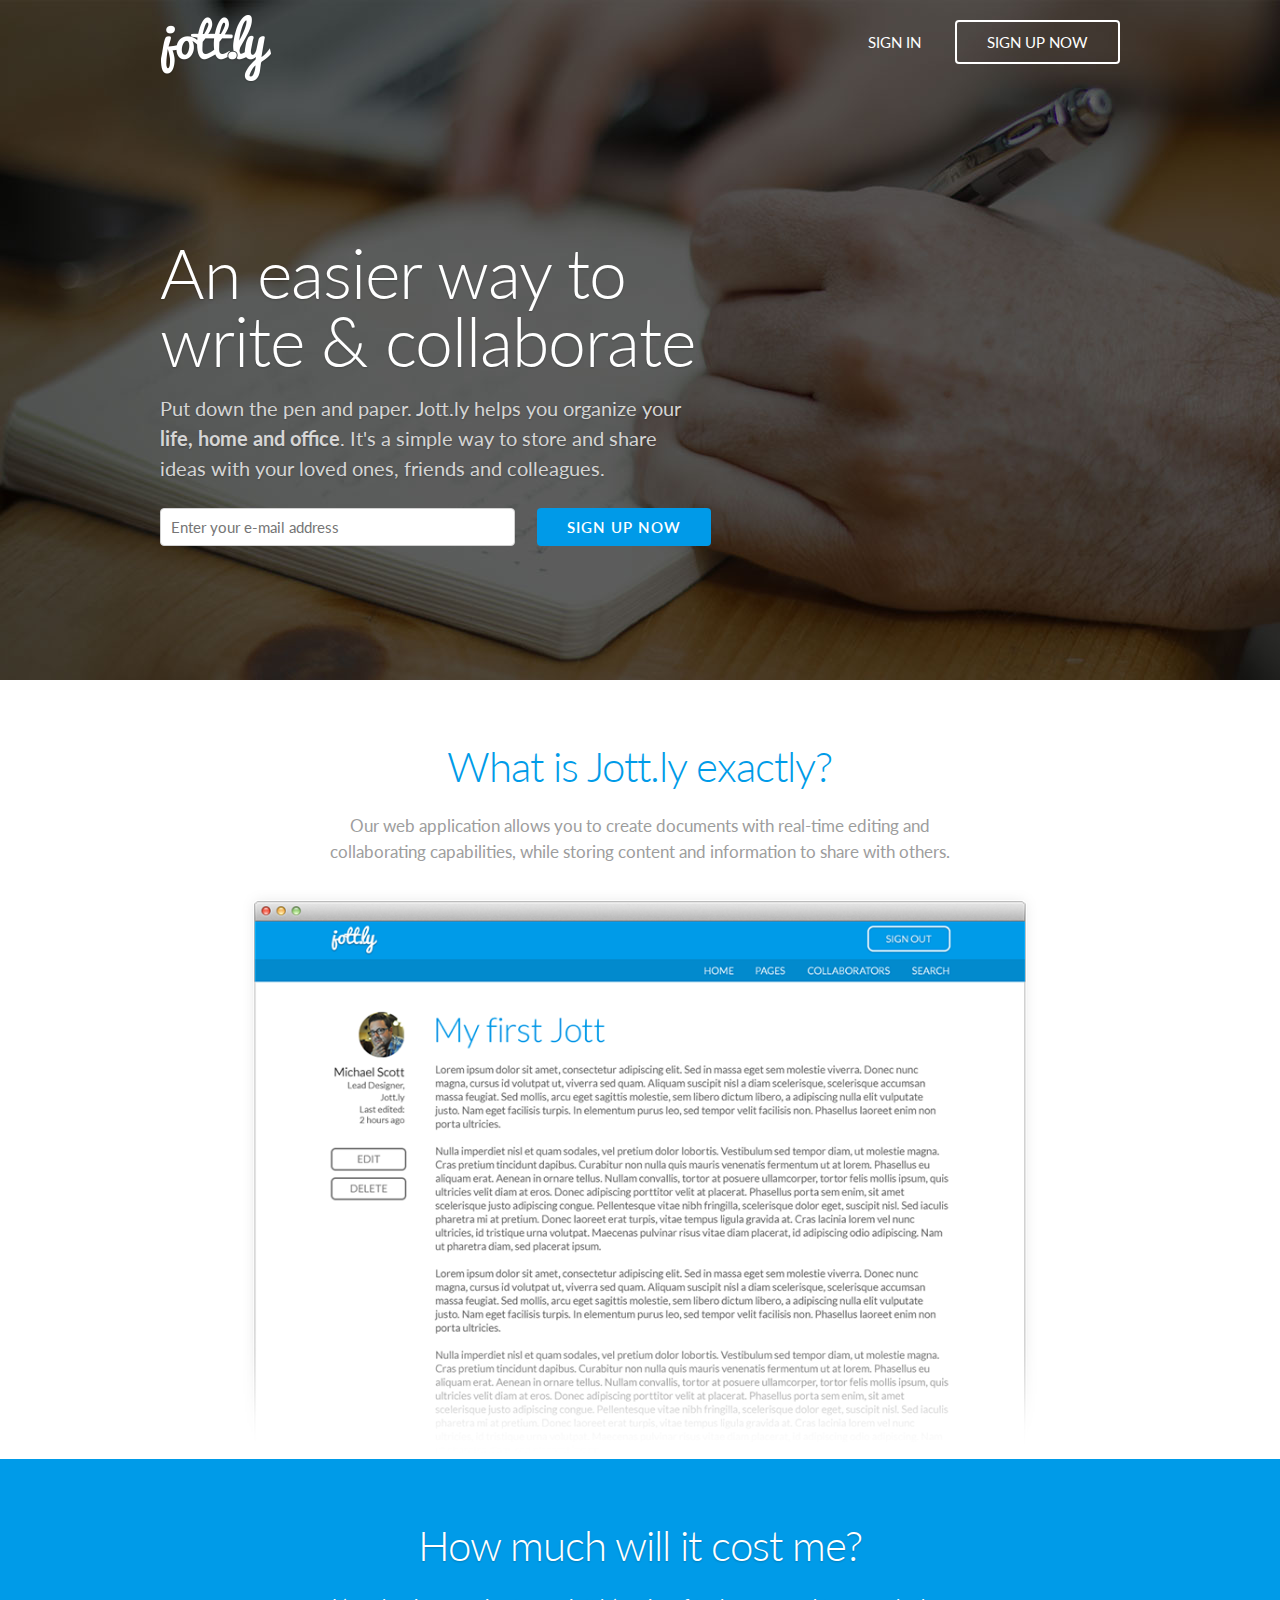
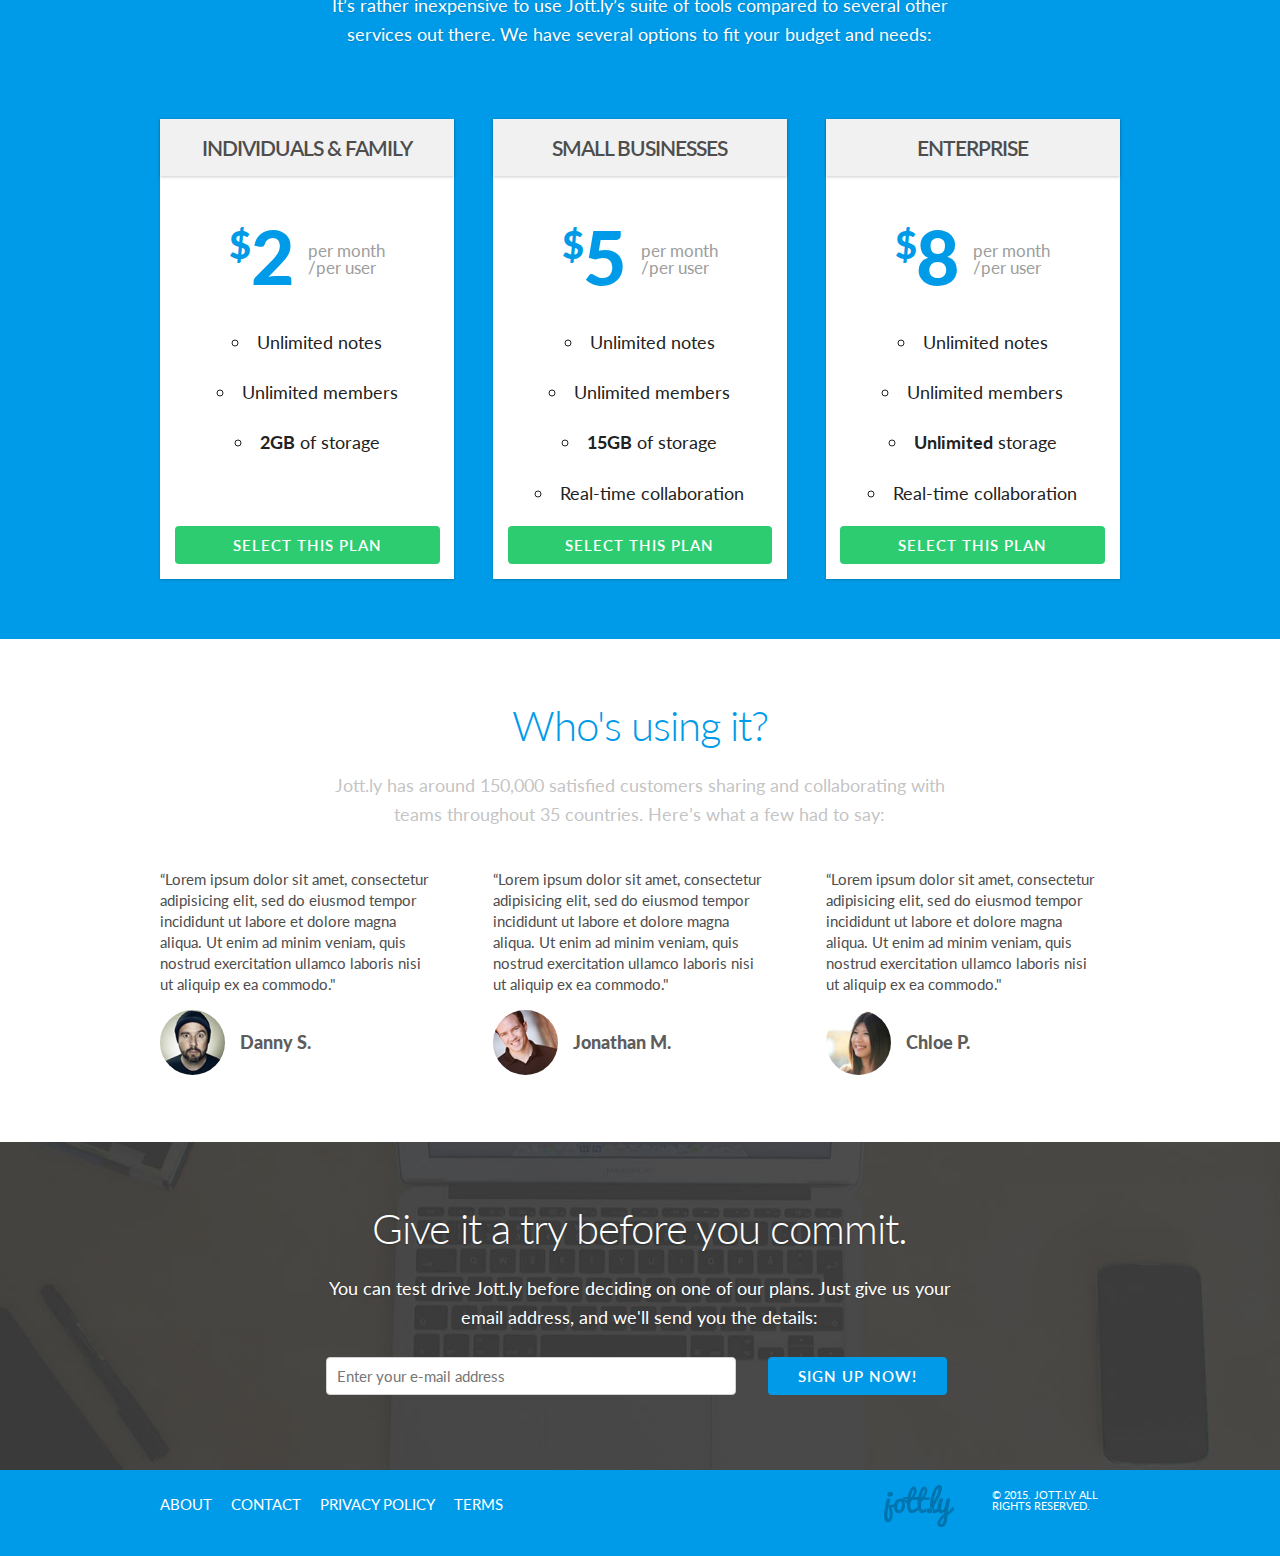
<file: WebFinalProjFall2018_JT/html/index.html>
<!DOCTYPE html>
<html>
	<head>
		<meta charset="UTF-8">
		<meta name="viewport" content="width=device-width, initial-scale=1.0">
		<meta http-equiv="X-UA-Compatible" content="ie=edge">	
		<title>Jott.ly</title>
		<!-- FONT
	    –––––––––––––––––––––––––––––––––––––––––––––––––– -->
		<link href="http://fonts.googleapis.com/css?family=Lato:300,400,700,900,100italic,300italic,400italic,700italic,900italic" rel="stylesheet" type="text/css">

		<!-- CSS
		–––––––––––––––––––––––––––––––––––––––––––––––––– -->
	    <link rel="stylesheet" href="../css/normalize.css">
		<link rel="stylesheet" href="../css/skeleton.css">
		<link rel="stylesheet" href="../css/animate.css">

		<!-- Favicon
		–––––––––––––––––––––––––––––––––––––––––––––––––– -->
		<link rel="icon" type="image/png" href="../images/favicon.png"/>
		
	</head>
	<body>
		<!--Header
		–––––––––––––––––––––––––––––––––––––––––––––––––– -->
		<header class="animated fadeInDown">
			<div class="container">
    			<div class="three columns">
      				<div class="logo">
        				<a href="#"><img src="../images/logo.png" alt="Jottly"/></a>
      				</div>
    			</div>
				<div class="nine columns">
					<nav>
						<ul>
							<li><a href="#">Sign In</a></li>
							<li><a class="btn" href="#">Sign Up Now</a></li>
						</ul>
					</nav>
				</div>
			</div>
			<div class="container">
				<div class="seven columns headertext animated fadeInDown">
					<h1>An easier way to write &amp; collaborate</h1>
					<p>Put down the pen and paper. Jott.ly helps you organize your <strong>life, home and office</strong>. It's a simple way to store and share ideas with your loved ones, friends and colleagues.</p>
					<div class="row">
						<div class="eight columns alpha">
							<input type="email" placeholder="Enter your e-mail address"/>
						</div>
						<div class="four columns omega">
							<button type="submit">Sign Up Now</button>
						</div>
					</div>
				</div>	
			</div>
		</header>
		
		<!-- Primary Page Layout
		–––––––––––––––––––––––––––––––––––––––––––––––––– -->
		<main role="main">
			
		<!--Benefits
		–––––––––––––––––––––––––––––––––––––––––––––––––– -->
			<section class="benefits">
				<div class="container">
					<div class="eight columns offset-by-two">
						<h2>What is Jott.ly exactly?</h2>
						
						<p>Our web application allows you to create documents with real-time editing and collaborating capabilities, while storing content and information to share with others.</p>
					</div>
					<div class="ten columns offset-by-one">
        				<img class="scale-with-grid" src="../images/app.png" alt="Jottly's Web Application" />
					</div>
				</div>
			</section>
			
		<!--Pricing
		–––––––––––––––––––––––––––––––––––––––––––––––––– -->
			<section class="pricing">
				<div class="container">
					<div class="eight columns offset-by-two">
						<h2>How much will it cost me?</h2>
						<p>It’s rather inexpensive to use Jott.ly’s suite of tools compared to several other services out there. We have several options to fit your budget and needs:</p>
					</div>
					<div class="row">
						<div class="one-third column">
<!--							<div class="pricebox_deal">-->
							<div class="pricebox">
								<header>
									<h3>Individuals &amp; Family</h3>
								</header>
								<section>
									<h4><span>$</span>2</h4>
        							<p>per month<br/>/per user</p>
									<ul>
										<li>Unlimited notes</li>
										<li>Unlimited members</li>
										<li><strong>2GB</strong> of storage</li>
									</ul>
									<button>Select this plan</button>
								</section>	
							</div>
						</div>
						<div class="one-third column">
							<div class="pricebox">
								<header>
									<h3>Small Businesses</h3>
								</header>
								<section>
									<h4><span>$</span>5</h4>
        							<p>per month<br/>/per user</p>
									<ul>
									  <li>Unlimited notes</li>
									  <li>Unlimited members</li>
									  <li><strong>15GB</strong> of storage</li>
									  <li>Real-time collaboration</li>
									</ul>
									<button>Select this plan</button>
								</section>
							</div>
						</div>
						<div class="one-third column">
							<div class="pricebox">
								<header>
									<h3>Enterprise</h3>
								</header>
								<section>
									<h4><span>$</span>8</h4>
     							    <p>per month<br/>/per user</p>
									<ul>
									  <li>Unlimited notes</li>
									  <li>Unlimited members</li>
									  <li><strong>Unlimited</strong> storage</li>
									  <li>Real-time collaboration</li>
									</ul>
								   <button>Select this plan</button>
								</section>
							</div>
						</div>
					</div>		
				</div>	
				
			</section>
		<!-- Testimonials
 		–––––––––––––––––––––––––––––––––––––––––––––––––– -->
			<section class="testimonials">
				<div class="container">
					<div class="eight columns offset-by-two">
						<h2>Who's using it?</h2>
						<p>Jott.ly has around 150,000 satisfied customers sharing and collaborating with teams throughout 35 countries. Here’s what a few had to say:</p>
					</div>
					<div class="row">
						<div class="one-third column">
							<blockquote>
								“Lorem ipsum dolor sit amet, consectetur adipisicing elit, sed do eiusmod tempor incididunt ut labore et dolore magna aliqua. Ut enim ad minim veniam, quis nostrud exercitation ullamco laboris nisi ut aliquip ex ea commodo."
							</blockquote>
							<div class="avatar">
								<img src="../images/avatar1.jpg" alt="avatar"/>
								<p>Danny S.</p>
							</div>
						</div>
						<div class="one-third column">
							<blockquote>
								“Lorem ipsum dolor sit amet, consectetur adipisicing elit, sed do eiusmod tempor incididunt ut labore et dolore magna aliqua. Ut enim ad minim veniam, quis nostrud exercitation ullamco laboris nisi ut aliquip ex ea commodo."
							</blockquote>
							<div class="avatar">
								<img src="../images/avatar2.jpg" alt="avatar"/>
								<p>Jonathan M.</p>
							</div>
						</div>
						<div class="one-third column">
							<blockquote>
								“Lorem ipsum dolor sit amet, consectetur adipisicing elit, sed do eiusmod tempor incididunt ut labore et dolore magna aliqua. Ut enim ad minim veniam, quis nostrud exercitation ullamco laboris nisi ut aliquip ex ea commodo."
							</blockquote>
							<div class="avatar">
								<img src="../images/avatar3.jpg" alt="avatar"/>
								<p>Chloe P.</p>
							</div>
						</div>
					</div>
				</div>
			</section>
		<!-- Call to Action
 		–––––––––––––––––––––––––––––––––––––––––––––––––– -->
			<section class="action">
				<div class="container">
					<div class="eight columns offset-by-two">
						<h2>Give it a try before you commit.</h2>
						<p>You can test drive Jott.ly before deciding on one of our plans. Just give us your email address, and we'll send you the details:</p>
						<div class="row">
							<div class="eight columns alpha">
								<input type="email" placeholder="Enter your e-mail address"/>
							</div>
							<div class="four columns omega">
								<button type="submit">Sign Up Now!</button>
							</div>
						</div>	
					</div>
				</div>
			</section>
			
		</main>
		
		<!-- Footer
 		–––––––––––––––––––––––––––––––––––––––––––––––––– -->
		<footer>
			<div class="container">
				<div class="eight columns">
					<nav>
						<ul>
							<li><a href="#">About</a></li>
							<li><a href="#">Contact</a></li>
							<li><a href="#">Privacy Policy</a></li>
							<li><a href="#">Terms</a></li>
						</ul>
					</nav>
				</div>
				<div class="two columns">
					<img src="../images/small_logo.png" alt="Jottly"/>
				</div>
				<div class="two columns">
					<p>&copy; 2015. Jott.ly All Rights Reserved.</p>
				</div>
			</div>
		</footer>
		
		<!-- End Document
		–––––––––––––––––––––––––––––––––––––––––––––––––– -->
	</body>
</html>
</file>
<file: WebFinalProjFall2018_JT/css/skeleton.css>
/*
* Skeleton V2.0.4
* Copyright 2014, Dave Gamache
* www.getskeleton.com
* Free to use under the MIT license.
* http://www.opensource.org/licenses/mit-license.php
* 12/29/2014
*/


/* Table of contents
––––––––––––––––––––––––––––––––––––––––––––––––––
- Grid
- Base Styles
- Typography
- Links
- Buttons
- Forms
- Lists
- Code
- Tables
- Spacing
- Utilities
- Clearing
- Media Queries
*/


/* Grid
–––––––––––––––––––––––––––––––––––––––––––––––––– */
.container {
  position: relative;
  width: 100%;
  max-width: 960px;
  margin: 0 auto;
  padding: 0 20px;
  box-sizing: border-box; }
.column,
.columns {
  width: 100%;
  float: left;
  box-sizing: border-box; }

/* For devices larger than 400px */
@media (min-width: 400px) {
  .container {
    width: 85%;
    padding: 0; }
}

/* For devices larger than 550px */
@media (min-width: 550px) {
  .container {
    width: 80%; }
  .column,
  .columns {
    margin-left: 4%; }
  .column:first-child,
  .columns:first-child {
    margin-left: 0; }

  .one.column,
  .one.columns                    { width: 4.66666666667%; }
  .two.columns                    { width: 13.3333333333%; }
  .three.columns                  { width: 22%;            }
  .four.columns                   { width: 30.6666666667%; }
  .five.columns                   { width: 39.3333333333%; }
  .six.columns                    { width: 48%;            }
  .seven.columns                  { width: 56.6666666667%; }
  .eight.columns                  { width: 65.3333333333%; }
  .nine.columns                   { width: 74.0%;          }
  .ten.columns                    { width: 82.6666666667%; }
  .eleven.columns                 { width: 91.3333333333%; }
  .twelve.columns                 { width: 100%; margin-left: 0; }

  .one-third.column               { width: 30.6666666667%; }
  .two-thirds.column              { width: 65.3333333333%; }

  .one-half.column                { width: 48%; }

  /* Offsets */
  .offset-by-one.column,
  .offset-by-one.columns          { margin-left: 8.66666666667%; }
  .offset-by-two.column,
  .offset-by-two.columns          { margin-left: 17.3333333333%; }
  .offset-by-three.column,
  .offset-by-three.columns        { margin-left: 26%;            }
  .offset-by-four.column,
  .offset-by-four.columns         { margin-left: 34.6666666667%; }
  .offset-by-five.column,
  .offset-by-five.columns         { margin-left: 43.3333333333%; }
  .offset-by-six.column,
  .offset-by-six.columns          { margin-left: 52%;            }
  .offset-by-seven.column,
  .offset-by-seven.columns        { margin-left: 60.6666666667%; }
  .offset-by-eight.column,
  .offset-by-eight.columns        { margin-left: 69.3333333333%; }
  .offset-by-nine.column,
  .offset-by-nine.columns         { margin-left: 78.0%;          }
  .offset-by-ten.column,
  .offset-by-ten.columns          { margin-left: 86.6666666667%; }
  .offset-by-eleven.column,
  .offset-by-eleven.columns       { margin-left: 95.3333333333%; }

  .offset-by-one-third.column,
  .offset-by-one-third.columns    { margin-left: 34.6666666667%; }
  .offset-by-two-thirds.column,
  .offset-by-two-thirds.columns   { margin-left: 69.3333333333%; }

  .offset-by-one-half.column,
  .offset-by-one-half.columns     { margin-left: 52%; }

}


/* Base Styles
–––––––––––––––––––––––––––––––––––––––––––––––––– */
/* NOTE
html is set to 62.5% so that all the REM measurements throughout Skeleton
are based on 10px sizing. So basically 1.5rem = 15px :) */
html {
  font-size: 62.5%; }
body {
  font-size: 1.5em; /* currently ems cause chrome bug misinterpreting rems on body element */
  line-height: 1.6;
  font-weight: 400;
  font-family: "Lato", "HelveticaNeue", "Helvetica Neue", Helvetica, Arial, sans-serif;
  color: #222; }


/* Typography
–––––––––––––––––––––––––––––––––––––––––––––––––– */
h1, h2, h3, h4, h5, h6 {
  margin-top: 0;
  margin-bottom: 2rem;
  font-weight: 300; }
h1 { font-size: 4.0rem; line-height: 1.2;  letter-spacing: -.1rem;}
h2 { font-size: 3.6rem; line-height: 1.25; letter-spacing: -.1rem; }
h3 { font-size: 3.0rem; line-height: 1.3;  letter-spacing: -.1rem; }
h4 { font-size: 2.4rem; line-height: 1.35; letter-spacing: -.08rem; }
h5 { font-size: 1.8rem; line-height: 1.5;  letter-spacing: -.05rem; }
h6 { font-size: 1.5rem; line-height: 1.6;  letter-spacing: 0; }

/* Larger than phablet */
@media (min-width: 550px) {
  h1 { font-size: 5.0rem; }
  h2 { font-size: 4.2rem; }
  h3 { font-size: 3.6rem; }
  h4 { font-size: 3.0rem; }
  h5 { font-size: 2.4rem; }
  h6 { font-size: 1.5rem; }
}

p {
  margin-top: 0; }


/* Links
–––––––––––––––––––––––––––––––––––––––––––––––––– */
a {
  color: #1EAEDB; }
a:hover {
  color: #0FA0CE; }


/* Buttons
–––––––––––––––––––––––––––––––––––––––––––––––––– */
.button,
button,
input[type="submit"],
input[type="reset"],
input[type="button"] {
  display: inline-block;
  height: 38px;
  padding: 0 30px;
  color: #fff;
  background-color: #009AE8;
  text-align: center;
  font-size: 1em;
  font-weight: 600;
  line-height: 38px;
  letter-spacing: .1rem;
  text-transform: uppercase;
  text-decoration: none;
  white-space: nowrap;
  border-radius: 4px;
  border: none;
  cursor: pointer;
  box-sizing: border-box;
  -moz-background-clip: padding;
  -webkit-background-clip: padding-box;
  background-clip: padding-box /*prevents bg color from leaking outside the border*/}
.button:hover,
button:hover,
input[type="submit"]:hover,
input[type="reset"]:hover,
input[type="button"]:hover,
.button:focus,
button:focus,
input[type="submit"]:focus,
input[type="reset"]:focus,
input[type="button"]:focus {
  color: #fff;
  border-color: transparent;
  background-color: #0483c3;	
  outline: 0; }
.button.button-primary,
button.button-primary,
input[type="submit"].button-primary,
input[type="reset"].button-primary,
input[type="button"].button-primary {
  color: #FFF;
  background-color: #33C3F0;
  border-color: #33C3F0; }
.button.button-primary:hover,
button.button-primary:hover,
input[type="submit"].button-primary:hover,
input[type="reset"].button-primary:hover,
input[type="button"].button-primary:hover,
.button.button-primary:focus,
button.button-primary:focus,
input[type="submit"].button-primary:focus,
input[type="reset"].button-primary:focus,
input[type="button"].button-primary:focus {
  color: #FFF;
  background-color: #1EAEDB;
  border-color: #1EAEDB; }


/* Forms
–––––––––––––––––––––––––––––––––––––––––––––––––– */
input[type="email"],
input[type="number"],
input[type="search"],
input[type="text"],
input[type="tel"],
input[type="url"],
input[type="password"],
textarea,
select {
  height: 38px;
  padding: 6px 10px; /* The 6px vertically centers text on FF, ignored by Webkit */
  background-color: #fff;
  border: 1px solid #D1D1D1;
  border-radius: 4px;
  box-shadow: none;
  box-sizing: border-box; 
  width: 100%;}
/* Removes awkward default styles on some inputs for iOS */
input[type="email"],
input[type="number"],
input[type="search"],
input[type="text"],
input[type="tel"],
input[type="url"],
input[type="password"],
textarea {
  -webkit-appearance: none;
     -moz-appearance: none;
          appearance: none; }
textarea {
  min-height: 65px;
  padding-top: 6px;
  padding-bottom: 6px; }
input[type="email"]:focus,
input[type="number"]:focus,
input[type="search"]:focus,
input[type="text"]:focus,
input[type="tel"]:focus,
input[type="url"]:focus,
input[type="password"]:focus,
textarea:focus,
select:focus {
  border: 1px solid #33C3F0;
  outline: 0; }
label,
legend {
  display: block;
  margin-bottom: .5rem;
  font-weight: 600; }
fieldset {
  padding: 0;
  border-width: 0; }
input[type="checkbox"],
input[type="radio"] {
  display: inline; }
label > .label-body {
  display: inline-block;
  margin-left: .5rem;
  font-weight: normal; }


/* Lists
–––––––––––––––––––––––––––––––––––––––––––––––––– */
ul {
  list-style: circle inside; }
ol {
  list-style: decimal inside; }
ol, ul {
  padding-left: 0;
  margin-top: 0; }
ul ul,
ul ol,
ol ol,
ol ul {
  margin: 1.5rem 0 1.5rem 3rem;
  font-size: 90%; }
li {
  margin-bottom: 1rem; }


/* Code
–––––––––––––––––––––––––––––––––––––––––––––––––– */
code {
  padding: .2rem .5rem;
  margin: 0 .2rem;
  font-size: 90%;
  white-space: nowrap;
  background: #F1F1F1;
  border: 1px solid #E1E1E1;
  border-radius: 4px; }
pre > code {
  display: block;
  padding: 1rem 1.5rem;
  white-space: pre; }


/* Tables
–––––––––––––––––––––––––––––––––––––––––––––––––– */
th,
td {
  padding: 12px 15px;
  text-align: left;
  border-bottom: 1px solid #E1E1E1; }
th:first-child,
td:first-child {
  padding-left: 0; }
th:last-child,
td:last-child {
  padding-right: 0; }


/* Spacing
–––––––––––––––––––––––––––––––––––––––––––––––––– */
button,
.button {
  margin-bottom: 1rem; }
input,
textarea,
select,
fieldset {
  margin-bottom: 1.5rem; }
pre,
blockquote,
dl,
figure,
table,
p,
ul,
ol,
form {
  margin-bottom: 2.5rem; }


/* Utilities
–––––––––––––––––––––––––––––––––––––––––––––––––– */
.u-full-width {
  width: 100%;
  box-sizing: border-box; }
.u-max-full-width {
  max-width: 100%;
  box-sizing: border-box; }
.u-pull-right {
  float: right; }
.u-pull-left {
  float: left; }


/* Misc
–––––––––––––––––––––––––––––––––––––––––––––––––– */
hr {
  margin-top: 3rem;
  margin-bottom: 3.5rem;
  border-width: 0;
  border-top: 1px solid #E1E1E1; }


/* Clearing
–––––––––––––––––––––––––––––––––––––––––––––––––– */

/* Self Clearing Goodness */
.container:after,
.row:after,
.u-cf {
  content: "";
  display: table;
  clear: both; }


/* Media Queries
–––––––––––––––––––––––––––––––––––––––––––––––––– */
/*
Note: The best way to structure the use of media queries is to create the queries
near the relevant code. For example, if you wanted to change the styles for buttons
on small devices, paste the mobile query code up in the buttons section and style it
there.
*/


/* Larger than mobile */
@media (min-width: 400px) {}

/* Larger than phablet (also point when grid becomes active) */
@media (min-width: 550px) {}

/* Larger than tablet */
@media (min-width: 750px) {}

/* Larger than desktop */
@media (min-width: 1000px) {}

/* Larger than Desktop HD */
@media (min-width: 1200px) {}

/*Custom Styles
---------------------------------------------------*/

/*Header*/
body > header {
	background: url("../images/header.jpg") top center no-repeat;
	backround-size: cover;
	min-height: 680px;
	width: 100%;
}
.logo {
	margin-top: 1em;
}

header nav {
	text-align: right;
	margin-top: 2em;
}
header nav ul li {
	display: inline-block;
}
header nav ul li a {
	color: #fff;
	text-transform: uppercase;
	text-decoration: none;
	padding: 0.75em 2em;
}
header nav ul li a.btn {
	-moz-border-radius: 4px;
	-webkit-border-radius: 4px;
	border-radius: 4px;
	border: 2px solid #fff;
}
header nav ul li a.btn:hover {
	background: #fff;
	color: #009be8;
}
header .headertext {
	margin-top: 10em;
	animation-delay: 0.7s;
	-webkit-animation-delay: 0.7s;/*Safari and Chrome*/
}
header h1 {
	color: #fff;
	font-weight: 300;
	font-size: 4.5em;
	line-height: 1;
	text-shadow: 0 1px 2px rgba(0,0,0,.2);
	margin-bottom: 0.3em;
}
header p {
	color:#d5d5d5;
	font-size: 1.33em;
	line-height: 1.5;
	text-shadow: 0 1px 2px rgba(0,0,0,.2);
	margin-bottom: 1.2em;
}

/*Benefits*/
.benefits {
	padding: 4em 0 0;
	text-align: center;
}
.benefits h2 {
	color: #009be8;
	font-weight: 300;
}
.benefits p {
	color: #9d9d9d;
	font-size: 1.1em;
}
img {
	max-width: 100%;
	height: auto;
}
/*Pricing*/
.pricing {
	background: #009be8;
	padding: 4em 0;
	text-align: center;
}
.pricing h2 {
	color: #fff;
	font-weight: 300;
	text-shadow: 0 1px 2px rgba(0,0,0,.2);
}
.pricing p {
	color: #fff;
	text-shadow: 0 1px 2px rgba(0,0,0,.2);
	font-size: 1.2em;
}
.pricebox {
	background-color: #fff;
	-moz-box-shadow: 0 1px 3px rgba(0,0,0,.2);
	-webkit-box-shadow: 0 1px 3px rgba(0,0,0,.2);
	box-shadow: 0 1px 3px rgba(0,0,0,.2);
	margin-top: 3em;
	height: 460px;
	position: relative;
}
.pricebox_deal {
	margin-top: 2em;
	height: 500px;
}
.pricebox header {
	background-color: #f1f1f1;
	-moz-box-shadow: 0 1px 3px rgba(0,0,0,.2);
	-webkit-box-shadow: 0 1px 3px rgba(0,0,0,.2);
	box-shadow: 0 1px 3px rgba(0,0,0,.2);
	padding: 1em;
	margin-bottom: 2em;
}
.pricebox header h3 {
	color: #4d4d4d;
	font-size: 1.4em;
	text-transform: uppercase;
	margin: 0;
	font-weight: 600;
}
.pricebox section button {
	background: #2ecc71;
	position: absolute;
	bottom: 1em;
	width: 90%;
	left: 0;
	right: 0;
	margin: 0 auto;
	text-align: center;
}
.pricebox section button:hover {
	background: #1fae5c;
}
.pricebox section h4 {
	display: inline-block;
	color: #009be8;
	font-size: 5em;
	font-weight: 900;
	vertical-align: top;
	margin-right: 10px;
}
.pricebox section h4 span {
	font-size: 0.5em;
	line-height: 1;
	vertical-align: top;
	position: relative;
	top: 20px;
}
.pricing .pricebox section p {
	display: inline-block;
	color: #9d9d9d;
	text-shadow: none;
	line-height: 1;
	position: relative;
	top: 2.25em;
	font-size: 1.1em;
	text-align: left;
}
.pricebox section ul li {
	font-size: 1.2em;
	margin-bottom: 1.2em;
}
/*Testimonials*/
.testimonials {
	padding: 4em 0;
	text-align: center;
}
.testimonials h2 {
	color: #009be8;
	font-weight: 300;
}
.testimonials p {
	color: #9d9d9d9d;
	font-size: 1.2em;
}
.testimonials blockquote {
	border: none;
	text-align: left;
	padding: 0 1.5em 0 0;
	font-size: 1em;
	color: #4d4d4d;
	line-height: 1.4;
	margin: 1em 0;
}
.testimonials .avatar img {
	border-radius: 50%;
	float: left;
	display: inline;
	margin-right: 1em;
	width: 65px;
	height: 65px;
}
.testimonials .avatar p {
	text-align: left;
	padding-top: 1em;
	color: #5d5d5d;
	font-weight: 900;
}
/*Action*/
.action {
	background: url("../images/action.jpg") top center no-repeat;
	background-size: cover;
	min-height: 180px;
	width: 100%;
	padding: 4em 0;
	text-align: center;
}
.action h2 {
	color: #fff;
	font-weight: 300;
	text-shadow: 0 1px 2px rgba(0,0,0,.2);
}
.action p {
	color: #fff;
	text-shadow: 0 1px 2px rgba(0,0,0,.2);
	font-size: 1.2em;
}
.action.row {
	margin-top: 3em;
}
/*Footer*/
footer {
	background: #009be8;
	padding: 1em 0;
}
footer nav ul {
	margin-top: 0.5em;
}
footer nav ul li {
	display: inline;
	margin: 0;
}
footer nav ul li a {
	color: #fff;
	text-decoration: none;
	text-transform: uppercase;
	margin: 0 1em 0 0;
	font-size: 1em;
}
footer img {
	float: right;
}
footer p{
	color: #fff;
	line-height: 1;
	text-transform: uppercase;
	font-size: 0.7em;
	margin-top: 0.5em;
}
</file>
